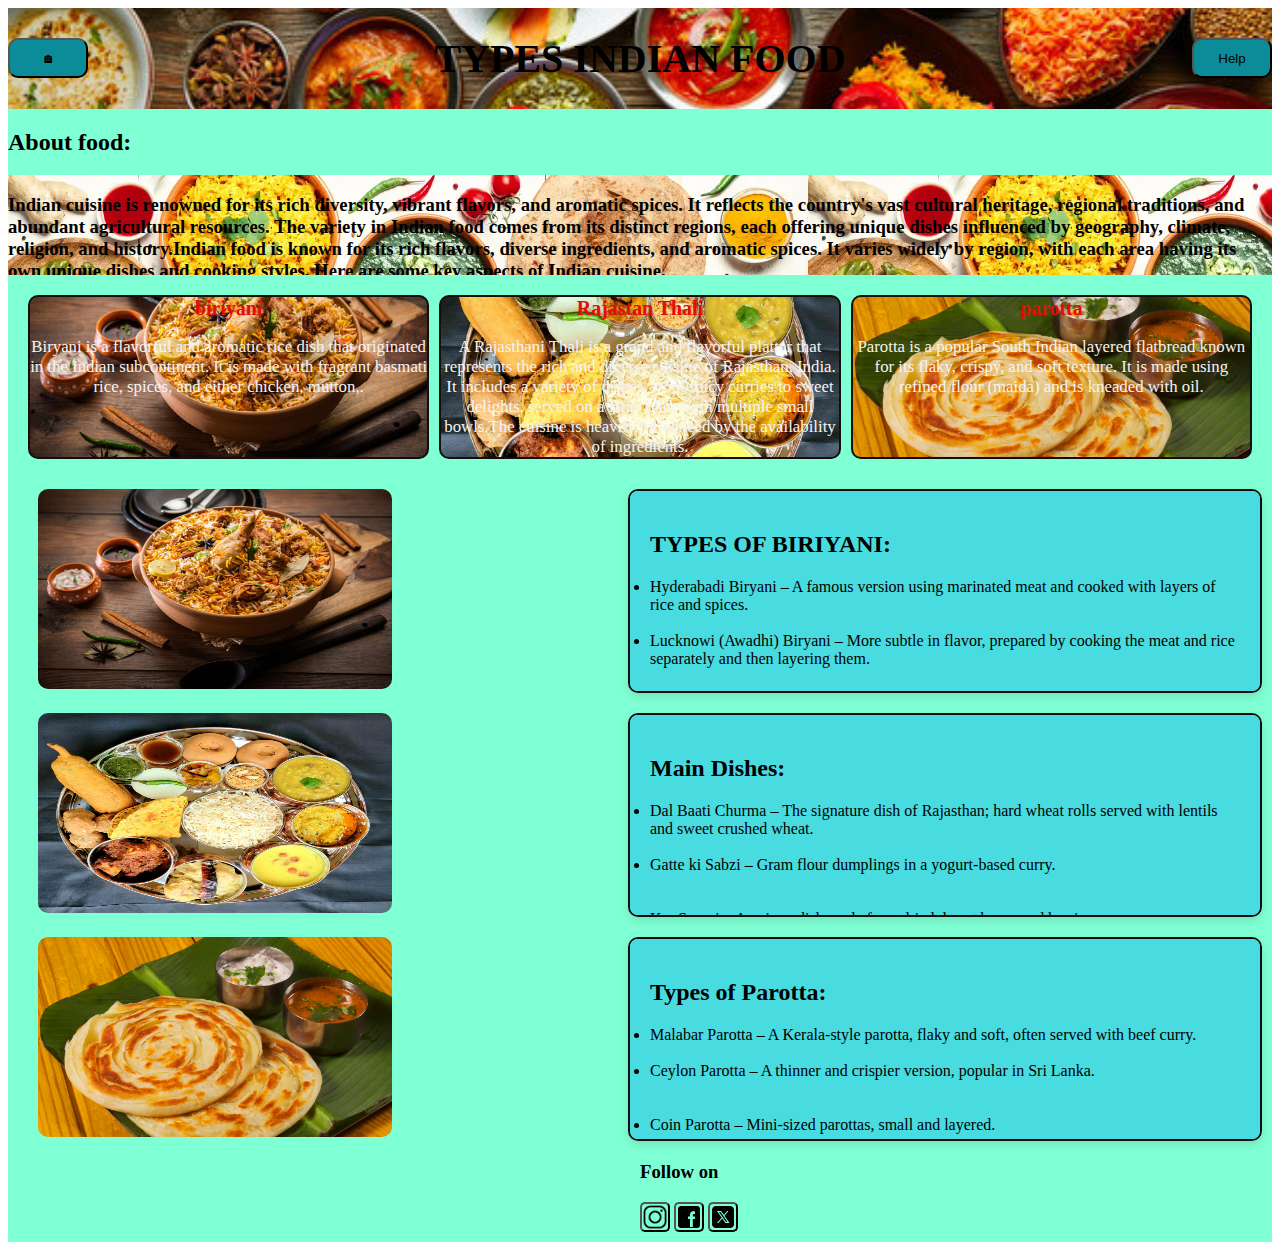
<file: index.html>
<!DOCTYPE html>
<html lang="en">
<head>
    <meta charset="UTF-8">
    <meta name="viewport" content="width=device-width, initial-scale=1.0">
    <title>Document</title>
    <link rel="stylesheet" href="index.css">

</head>
<body>
    <div class="ful">
    <div class="top">
        <button class="btn-home" onclick="goToNextPage()">🏠︎</button>
        <h1 class="title"> TYPES INDIAN FOOD</h1>
        <button class="btn-question" onclick="goToNextPage()" >Help</button>
    </div>
    <h2>About food:</h2>
    <div class="bar">
       
       <h3>Indian cuisine is renowned for its rich diversity, vibrant flavors, and aromatic spices. It reflects the country's vast cultural heritage, regional traditions, and abundant agricultural resources. The variety in Indian food comes from its distinct regions, each offering unique dishes influenced by geography, climate, religion, and history.Indian food is known for its rich flavors, diverse ingredients, and aromatic spices. It varies widely by region, with each area having its own unique dishes and cooking styles. Here are some key aspects of Indian cuisine.</h3>
        
        

    </div>
    <div class="three-container">
        <div class="box-1">
            <h5 class="text">biriyani</h5>
            <p class="par">Biryani is a flavorful and aromatic rice dish that originated in the Indian subcontinent. It is made with fragrant basmati rice, spices, and either chicken, mutton,.</p>

        </div>
        
        
        <div class="box-2">
            <h5 class="text">Rajastan Thali</h5>
            <p class="par">A Rajasthani Thali is a grand and flavorful platter that represents the rich and diverse cuisine of Rajasthan, India. It includes a variety of dishes, from spicy curries to sweet delights, served on a large plate with multiple small bowls.The cuisine is heavily influenced by the availability of ingredients.</p>
        </div>
        <div class="box-3">
            <h5 class="text ">parotta</h5>
            <p class="par">Parotta is a popular South Indian layered flatbread known for its flaky, crispy, and soft texture. It is made using refined flour (maida) and is kneaded with oil.</p>
        </div>
        
    </div>
    
    <div class="row">
        <div class="image-box">
            <img src="bri.jpg" alt="Placeholder Image">
        </div>
        <div class="description-box">
            <h2>TYPES OF BIRIYANI:</h2>
            <li>
                Hyderabadi Biryani – A famous version using marinated meat and cooked with layers of rice and spices.
                <br><br>
                <li>
                Lucknowi (Awadhi) Biryani – More subtle in flavor, prepared by cooking the meat and rice separately and then layering them.
                </li>
                <br><br>
                <li>
                    Kolkata Biryani – Has a mild flavor and includes potatoes, influenced by Mughal cuisine.
                </li>
                <br><br>
                <li>Malabar Biryani – A South Indian variant from Kerala, made with short-grain rice and ghee.</li>
                <br><br>
                <li>Sindhi Biryani – A spicy and tangy version from Pakistan, often with dried plums and potatoes.</li>
                <br>
                <button class="btn1" onclick="goToNextPage('biryani_recipe')">RECIPE</button>
            </li>

        </div>
        
    </div>
    <div class="row2">
        <div class="image-box2">
            <img src="raj.jpg" alt="Placeholder Image">
        </div>
        <div class="description-box2">
        <h2>Main Dishes:</h2>
        <li>
            Dal Baati Churma – The signature dish of Rajasthan; hard wheat rolls served with lentils and sweet crushed wheat.
            <br><br>
            <li>Gatte ki Sabzi – Gram flour dumplings in a yogurt-based curry.</li>
            <br><br>
            <li>Ker Sangri – A unique dish made from dried desert beans and berries.</li>
            <br><br>
            <li>Panchmel Dal – A mix of five different lentils cooked with spices.</li>
            <br><br>
            <li>Laal Maas – A fiery mutton curry with red chilies.</li>
            <br><br>
            <li>Besan Kadhi – A gram flour-based yogurt curry.</li>
            <br>
            <button class="btn1" onclick="goToNextPage('rajasthani_recipe')">RECIPE</button>
        </div>

        </li>
        </div>

    
    <div class="row3">
        <div class="image-box3">
            <img src="par.webp" alt="Placeholder Image">

    </div>
    <div class="description-box3">
        <h2>Types of Parotta:</h2>
        <li>
            Malabar Parotta – A Kerala-style parotta, flaky and soft, often served with beef curry.
            <br><br>
            <li>Ceylon Parotta – A thinner and crispier version, popular in Sri Lanka.</li>
            <br><br>
            <li>Coin Parotta – Mini-sized parottas, small and layered.</li>
            <br><br>
            <li>Bun Parotta – A thick and fluffy version, resembling a bun.</li>
            <br><br>
            <li>Kothu Parotta – Shredded parotta stir-fried with eggs, chicken, or vegetables and spices.</li>
            <br><br>
            <li>Egg Parotta – A parotta stuffed or coated with beaten egg while cooking.
            </li>
            <br>
            <button class="btn1" onclick="goToNextPage('parotta_recipe')">RECIPE</button>
           </li>
    </div>
</div>
<div class="follow-buttons">
    <h3 class="fol">Follow on</h3>
    <button class="follow-button instagram" onclick="window.open('https://www.instagram.com/mr___black___devil_07/', '_blank')"></button>
    <button class="follow-button facebook" onclick="window.open('https://www.facebook.com/yourprofile', '_blank')"></button>
    <button class="follow-button twitter" onclick="window.open('https://twitter.com/yourprofile', '_blank')"></button>
</div>
</div>

  <script>
         function goToNextPage(page) {
            window.location.href = page + ".html"; // Redirects to the next page
        }
        
    </script>


    
</body>
</html>
</file>
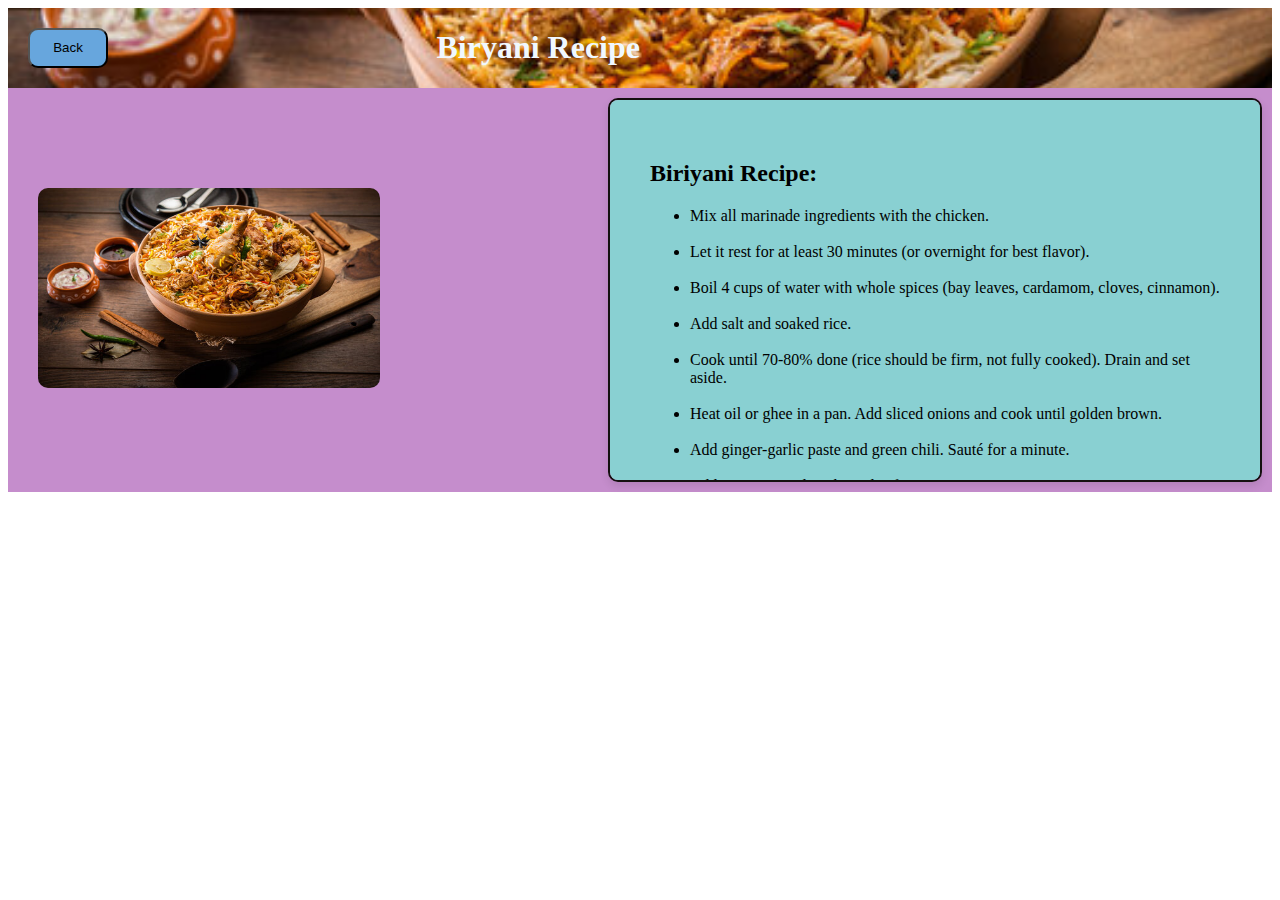
<file: biryani_recipe.html>
<!DOCTYPE html>
<html lang="en">
<head>
    <meta charset="UTF-8">
    <meta name="viewport" content="width=device-width, initial-scale=1.0">
    <title>Biryani Recipe</title>
    <link rel="stylesheet" href="index.css">
</head>
<body>
    <div class="ful2">
    <div class="top2">
        <button class="but" onclick="goBack()">Back</button>
        <h1 class="tit">Biryani Recipe</h1>
    </div>
        <div class="row3">
            <div class="image-box3">
                <img src="bri.jpg" alt="Placeholder Image">
                </div>
                <div class="description-box4">
                    <h2>Biriyani Recipe:</h2>
                    <ul>
                    <li>Mix all marinade ingredients with the chicken.</li>
                    <br>
                    <li>Let it rest for at least 30 minutes (or overnight for best flavor).</li>
                    <br>
                    <li>Boil 4 cups of water with whole spices (bay leaves, cardamom, cloves, cinnamon).</li>
                    <br>
                    <li>Add salt and soaked rice.</li> 
                    <br>
                    <li>Cook until 70-80% done (rice should be firm, not fully cooked). Drain and set aside.</li>
                    <br>
                    <li>Heat oil or ghee in a pan. Add sliced onions and cook until golden brown.</li>
                    <br>
                    <li>Add ginger-garlic paste and green chili. Sauté for a minute.</li>
                    <br>
                    <li>Add tomatoes and cook until soft.</li>
                    <br>
                    <li>Add turmeric, chili powder, coriander, cumin, and garam masala.</li>
                    <br>
                    <li>Add marinated chicken and cook until tender (10-15 minutes).</li>
                    <br>
                    <li>In a heavy-bottomed pot, add a layer of chicken masala.</li>
                    <br>
                    <li>Add a layer of half-cooked rice.</li>
                    <br>
                    <li>Sprinkle coriander, mint, and fried onions.</li>
                    <br>
                    <li>Drizzle saffron milk and ghee.</li>
                    <br>
                    <li>Repeat the layers and cover tightly with a lid.</li>
                    <br>
                    <li>Place the pot on low heat for 20-25 minutes (or use a tawa below the pot to prevent burning).</li>
                    <br>
                    <li>Let it rest for 10 minutes before opening the lid.</li>
                    <br>
                    <li>Fluff the biryani gently and serve hot with raita or salad.</li>
                    </ul>
                </div>
            </div>

    </div>

    <script>
        function goBack() {
            window.history.back(); // Navigates back to the previous page
        }
    </script>

   
    
</body>
</html>
</file>
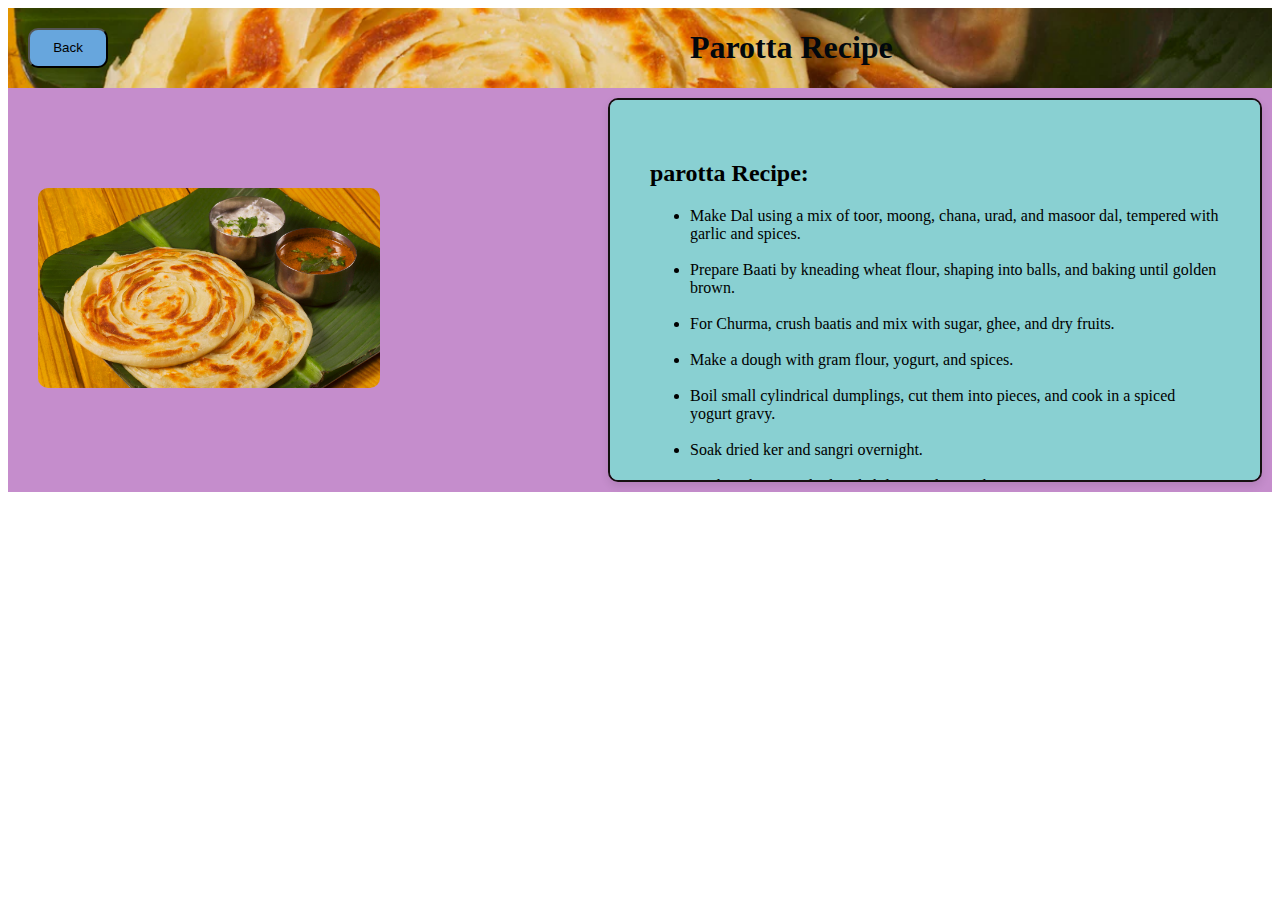
<file: parotta_recipe.html>
<!DOCTYPE html>
<html lang="en">
<head>
    <meta charset="UTF-8">
    <meta name="viewport" content="width=device-width, initial-scale=1.0">
    <title>Document</title>
    <link rel="stylesheet" href="index.css">
</head>
<body>
    <div class="ful2">
        <div class="top4">
              <button class="but" onclick="goBack()">Back</button>
              <h1 class="tit1">Parotta Recipe</h1>
        </div>
        <div class="row3">
            <div class="image-box3">
                <img src="par.webp" alt="Placeholder Image">
                </div>
                <div class="description-box4">
                    <h2>parotta Recipe:</h2>
                    <ul>
                        <li>Make Dal using a mix of toor, moong, chana, urad, and masoor dal, tempered with garlic and spices.</li>
                        <br>
                        <li>Prepare Baati by kneading wheat flour, shaping into balls, and baking until golden brown.</li>
                        <br>
                        <li>For Churma, crush baatis and mix with sugar, ghee, and dry fruits.</li>
                        <br>
                        <li>Make a dough with gram flour, yogurt, and spices.</li>
                        <br>
                        <li>Boil small cylindrical dumplings, cut them into pieces, and cook in a spiced yogurt gravy.</li>
                        <br>
                        <li>Soak dried ker and sangri overnight.</li>
                        <br>
                        <li>Cook with mustard oil, red chilies, and Rajasthani spices.</li>
                        <br>
                        <li>Sauté onions and potatoes with mustard seeds, cumin, and red chili powder.</li>
                        <br>
                        <li>Cook until soft and well-mixed with the masala.</li>
                        <br>
                        <li>Make dough using gram flour, wheat flour, spices, and herbs.</li>
                        <br>
                        <li>Roll into flatbreads and cook on a tawa with ghee.</li>
                        <br>
                        <li>Prepare a batter using maida, ghee, and chilled water.</li>
                        <br>
                        <li>Deep fry in a special mold to get the honeycomb texture.</li>
                        <br>
                        <li>Soak in sugar syrup and top with rabri and nuts.</li>
                        <br>
                        <li>Arrange small bowls for each curry, dal, and chutney.</li>
                        <br>
                        <li>Place baati, roti, and rice on the plate.</li>
                        <br>
                        <li>Serve sweets separately in a small dish.</li>
                        <br>
                        <li>Offer buttermilk or jaljeera as a refreshing drink.</li>
                    </ul>
                </div>
        
    
</div>
</div>

    <script>
        function goBack() {
            window.history.back(); // Navigates back to the previous page
        }
    </script>
</body>
</html>
</file>
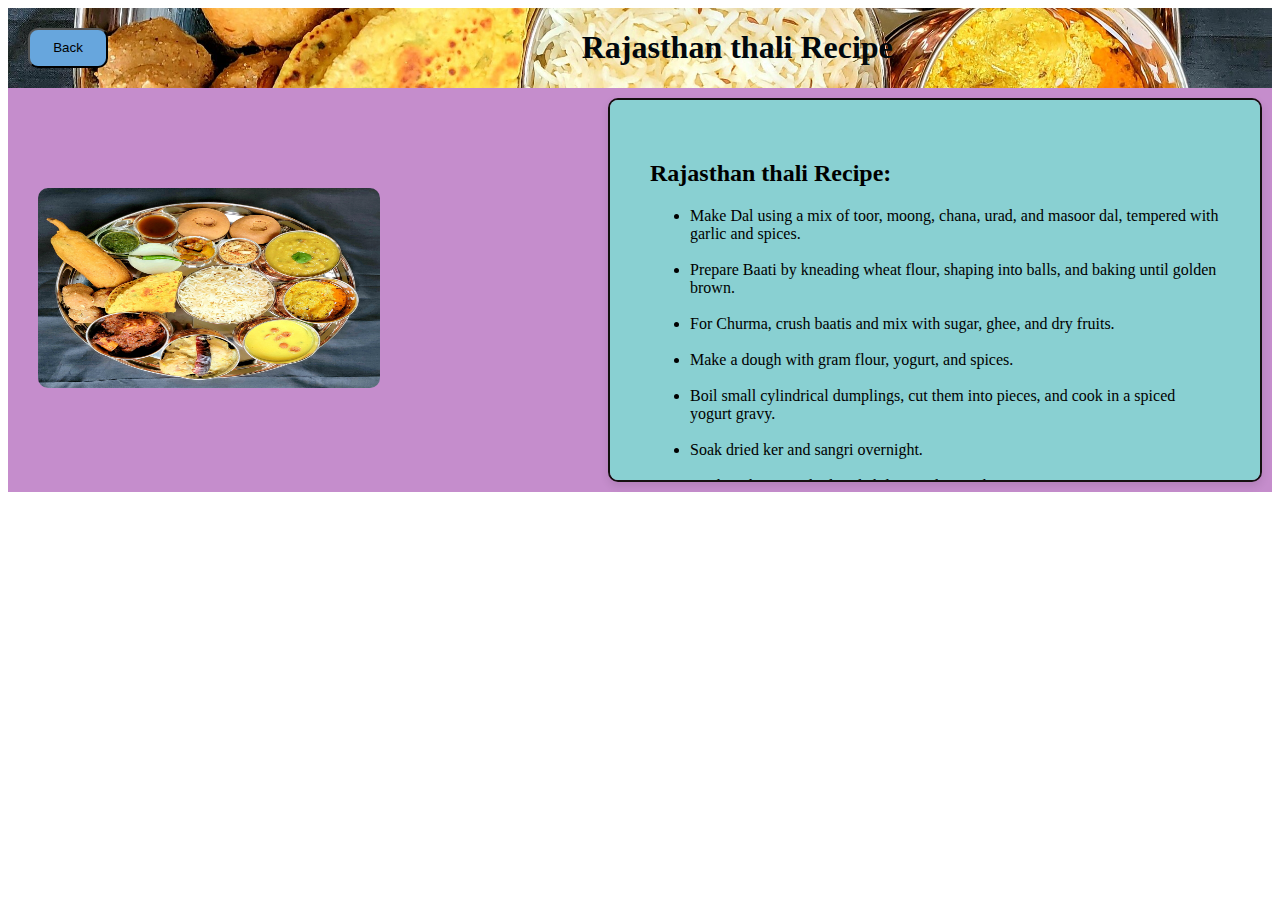
<file: rajasthani_recipe.html>
<!DOCTYPE html>
<html lang="en">
<head>
    <meta charset="UTF-8">
    <meta name="viewport" content="width=device-width, initial-scale=1.0">
    <title>Document</title>
    <link rel="stylesheet" href="index.css">
</head>
<body>
    <div class="ful2">
        <div class="top3">
              <button class="but" onclick="goBack()">Back</button>
              <h1 class="tit1">Rajasthan thali Recipe</h1>
        </div>
        <div class="row3">
            <div class="image-box3">
                <img src="raj.jpg" alt="Placeholder Image">
                </div>
                <div class="description-box4">
                    <h2>Rajasthan thali Recipe:</h2>
                    <ul>
                    <li>Make Dal using a mix of toor, moong, chana, urad, and masoor dal, tempered with garlic and spices.</li>
                    <br>
                    <li>Prepare Baati by kneading wheat flour, shaping into balls, and baking until golden brown.</li>
                    <br>
                    <li>For Churma, crush baatis and mix with sugar, ghee, and dry fruits.</li>
                    <br>
                    <li>Make a dough with gram flour, yogurt, and spices.</li>
                    <br>
                    <li>Boil small cylindrical dumplings, cut them into pieces, and cook in a spiced yogurt gravy.</li>
                    <br>
                    <li>Soak dried ker and sangri overnight.</li>
                    <br>
                    <li>Cook with mustard oil, red chilies, and Rajasthani spices.</li>
                    <br>
                    <li>Sauté onions and potatoes with mustard seeds, cumin, and red chili powder.</li>
                    <br> 
                    <li>Cook until soft and well-mixed with the masala.</li>
                    <br>
                    <li>Make dough using gram flour, wheat flour, spices, and herbs.</li>
                    <br>
                    <li>Roll into flatbreads and cook on a tawa with ghee.</li>
                    <br>
                    <li>Prepare a batter using maida, ghee, and chilled water.</li>
                    <br>
                    <li>Deep fry in a special mold to get the honeycomb texture.</li>
                    <br>
                    <li>Soak in sugar syrup and top with rabri and nuts.</li>
                    <br>
                    <li>Arrange small bowls for each curry, dal, and chutney.</li>
                    <br>
                    <li>Place baati, roti, and rice on the plate.</li>
                    <br>
                    <li>Serve sweets separately in a small dish.</li>
                    <br>
                    <li>Offer buttermilk or jaljeera as a refreshing drink.</li>
                    </ul>
                </div>

        
    
</div>
</div>

    <script>
        function goBack() {
            window.history.back(); 
        }
    </script>
</body>
</html>
</file>
<file: index.css>
.ful{
 background-color: aquamarine;
 height: 100%;
 
 
}
.top{
    display: flex;
    flex-direction: row;
    justify-content: space-between;
    align-items: center;
    width: 100%;
    background-image:url(food.jpg) ;
    background-size: cover;
    background-repeat: no-repeat; /* Prevents the image from repeating */
    background-position: center;
    
   
}

.btn-home,
.btn-question{
    border-radius: 10px;
    width: 80px;
    height: 40px;
    cursor: pointer;
    background-color: #0b8c98;
}
@keyframes blinkAndColor {
    0% {
      opacity: 2;
      color: #0658e7; /* Orange */
    }
    25% {
      opacity: 2;
      color: #d70f19; /* Green */
    }
    50% {
      opacity: 2;
      color: #d4f321; /* Blue */
    }
    75%{
        opacity: 2;
        color: #0a74e5;

    }
    100%{
    opacity: 2;
    color:  green;
  }
}
  .title{
   
        font-size: 2.5rem;
        font-weight: bold;
        text-align: center;
        animation: blinkAndColor 4s infinite; /* Blink and change color */
        
      }
    

.bar{
    width: 100%;
    height: 100px;
    background-image: url(dfg.webp);
    overflow:auto;
    
}

.three-container{
  display: flex; /* Enables flexbox */
  justify-content: space-between; /* Adds space between the boxes */
  align-items: center; /* Aligns items vertically */
  gap: 10px; /* Optional: space between boxes */
  padding: 20px;
  
  
  
}
.box-1 {
  width: 40%; /* Each box takes 30% of the row */
  height: 160px;
  background-image:url(bri.jpg); /* Green color */
  text-align: center;
  align-items: center; /* Centers text vertically */
  color: rgb(246, 242, 242);
  font-size: 1.5rem;
  border-radius: 10px;
  background-size: cover;
  background-repeat: no-repeat; /* Prevents the image from repeating */
  background-position: center;
  border: 2px solid #140f0f;
  overflow:hidden;
    
}
.box-2{
  width: 40%; /* Each box takes 30% of the row */
  height: 160px;
  background-image:url(raj.jpg); /* Green color */
  text-align: center;
  align-items: center; /* Centers text vertically */
  color: rgb(246, 242, 242);
  font-size: 1.5rem;
  border-radius: 10px;
  background-size: cover;
  background-repeat: no-repeat; /* Prevents the image from repeating */
  background-position: center; 
  border: 2px solid #140f0f;
  overflow:hidden;
}
.box-3{
  width: 40%; 
  height: 160px;
  background-image:url(par.webp); 
  text-align: center;
  align-items: top; 
  color: rgb(246, 242, 242);
  font-size: 1.5rem;
  border-radius: 10px;
  background-size: cover;
  background-repeat: no-repeat; /* Prevents the image from repeating */
  background-position: center;
  border: 2px solid #140f0f;
  overflow:hidden;
}

.text{
  margin: 0px;
  color: rgb(230, 10, 10);
  

}
.par{
  font-size: 70%;
  height: 200%;
 
}
.row,.row2,.row3 {
  display: flex;
  align-items: center;
  padding: 10px;
  
}

.image-box,.image-box2,.image-box3 {
  flex: 1;
  width: 40px;
  margin-left: 20px;
  
  
}

.image-box img,.image-box2 img,.image-box3 img {
  width: 60%;
  height: 200px;
  border-radius: 10px;
  
  
}

.description-box,.description-box2,.description-box3 {
  flex: 1;
  width: 50%;
  height: 160px; /* Set a height to make it scrollable */
  overflow-y: auto;
  padding: 20px;
  border: 2px solid #140f0f;
  border-radius: 10px;
  background-color: #48dbe0;
  box-shadow: 0px 4px 8px rgba(0, 0, 0, 0.1);
}
.btn1,.btn2,.btn3{
    border-radius: 10px;
    width: 80px;
    height: 30px;
    cursor: pointer;
    background-color: #16d8b4;

}
.fol{
  margin-left: 50%;
  margin-top: 10px;
}



.instagram {  
  
  width: 30px;
  height: 30px;
  background: url('ins.png') no-repeat center;
  background-size: contain;
  border-radius: 5px;
  cursor: pointer;
  margin-left: 50%;
  margin-bottom: 10px;
  
  
  
 }

.facebook {
  width: 30px;
  height: 30px;
  background: url('fac.png') no-repeat center;
  background-size: contain;
  border-radius: 5px;
  cursor: pointer;
  
  

}
.twitter { 
  width: 30px;
  height: 30px;
  background: url('x.png') no-repeat center;
  background-size: contain;
  border-radius: 5px;
  cursor: pointer;
  
  
}

.ful2{
    background-color: rgb(197, 141, 204);
}
.top2{
  display: flex;
  flex-direction: row;
  justify-content: space-between;
  align-items: center;
  width: 100%;
  background-image:url(bri.jpg) ;
  background-size: cover;
  background-repeat: no-repeat; /* Prevents the image from repeating */
  background-position: center;
    

}
.tit{
    margin-right: 50%;
    font-weight: bold;
    text-align: center;
    color: aliceblue;
    
  }

.but{
  border-radius: 10px;
  width: 80px;
  height: 40px;
  cursor: pointer;
  margin-left: 20px;
  background-color: rgb(103, 166, 221);
 
}

.description-box4{
  flex: 1;
  width: 60%;
  height: 300px; /* Set a height to make it scrollable */
  overflow-y: auto;
  padding: 40px;
  border: 2px solid #140f0f;
  border-radius: 10px;
  background-color: #89d0d2;
  box-shadow: 0px 4px 8px rgba(0, 0, 0, 0.1);
  
}
.top3{
  display: flex;
  flex-direction: row;
  justify-content: space-between;
  align-items: center;
  width: 100%;
  background-image:url(raj.jpg) ;
  background-size: cover;
  background-repeat: no-repeat; /* Prevents the image from repeating */
  background-position: center;
  
    
}
.tit1{
    margin-right: 30%;
    font-weight: bold;
    text-align: center;
    color: rgb(1, 8, 14);
}
.top4{
  display: flex;
  flex-direction: row;
  justify-content: space-between;
  align-items: center;
  width: 100%;
  background-image:url(par.webp) ;
  background-size: cover;
  background-repeat: no-repeat; /* Prevents the image from repeating */
  background-position: center;
    
}
</file>
